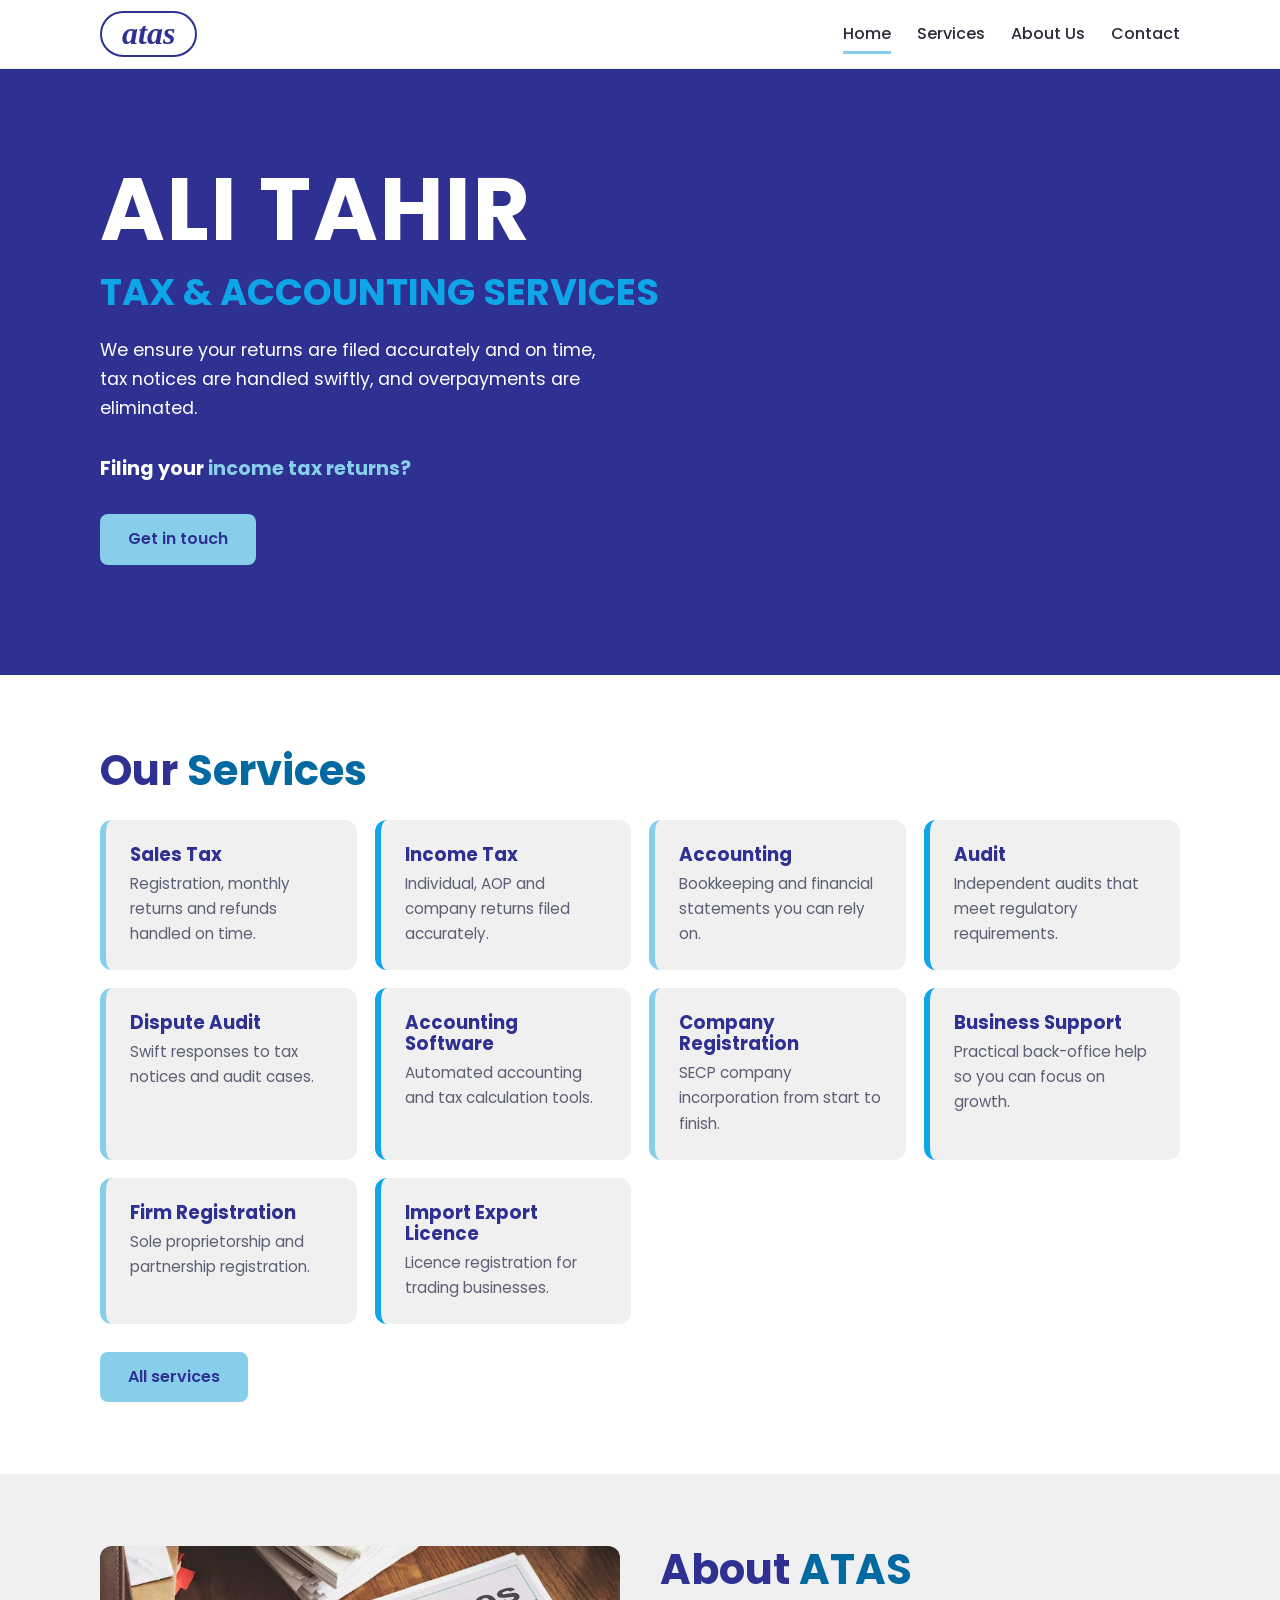
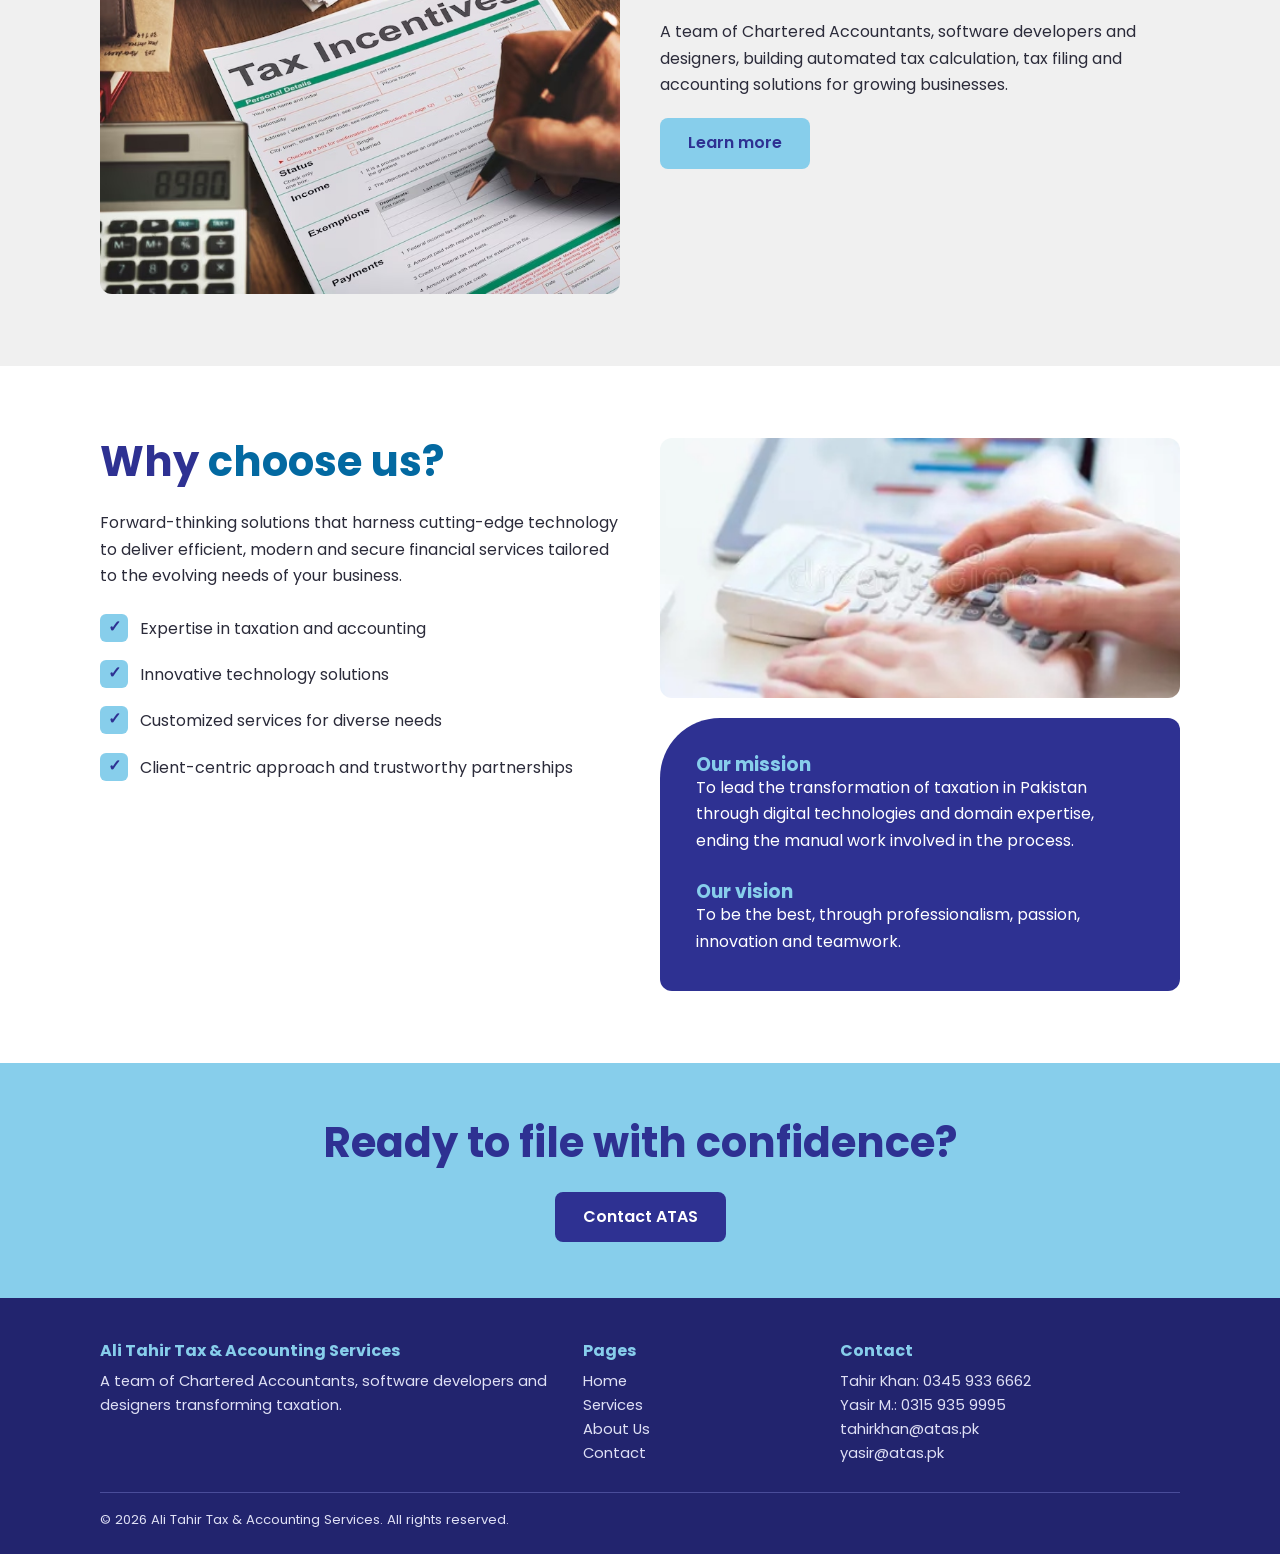
<file: index.html>
<!DOCTYPE html><html lang="en"><head><meta charset="utf-8"><meta name="viewport" content="width=device-width,initial-scale=1">
<title>Home | Ali Tahir Tax &amp; Accounting Services (ATAS)</title><meta name="description" content="ATAS: sales tax, income tax, accounting, audit and company registration in Mardan and Swat.">
<link rel="preconnect" href="https://fonts.googleapis.com"><link rel="stylesheet" href="https://fonts.googleapis.com/css2?family=Poppins:wght@400;500;600;700&display=swap"><link rel="stylesheet" href="css/style.css"></head><body>
<header><div class="w nav"><a class="logo" href="index.html" aria-label="ATAS home">atas</a><button id="mb" aria-label="Menu" aria-expanded="false">☰</button><nav aria-label="Main"><ul><li><a href="index.html" aria-current=page>Home</a></li><li><a href="services.html">Services</a></li><li><a href="about.html">About Us</a></li><li><a href="contact.html">Contact</a></li></ul></nav></div></header>
<main><div class="hero"><div class="bg" aria-hidden="true"><i style="background-image:url(img/tax-banner.jpg);animation-delay:0s"></i><i style="background-image:url(img/tax-incentives.jpg);animation-delay:6s"></i><i style="background-image:url(img/ceo.jpg);animation-delay:12s"></i><i style="background-image:url(img/tax-planning.jpg);animation-delay:18s"></i><i style="background-image:url(img/tax-blocks.jpg);animation-delay:24s"></i></div><div class="w"><h1>ALI TAHIR<span>TAX &amp; ACCOUNTING SERVICES</span></h1><p>We ensure your returns are filed accurately and on time, tax notices are handled swiftly, and overpayments are eliminated.</p><p class="q">Filing your <em>income tax returns?</em></p><a class="btn" href="contact.html">Get in touch</a></div></div><section><div class="w"><h2>Our <b>Services</b></h2><div class="grid"><div class="card"><h3>Sales Tax</h3><p>Registration, monthly returns and refunds handled on time.</p></div><div class="card"><h3>Income Tax</h3><p>Individual, AOP and company returns filed accurately.</p></div><div class="card"><h3>Accounting</h3><p>Bookkeeping and financial statements you can rely on.</p></div><div class="card"><h3>Audit</h3><p>Independent audits that meet regulatory requirements.</p></div><div class="card"><h3>Dispute Audit</h3><p>Swift responses to tax notices and audit cases.</p></div><div class="card"><h3>Accounting Software</h3><p>Automated accounting and tax calculation tools.</p></div><div class="card"><h3>Company Registration</h3><p>SECP company incorporation from start to finish.</p></div><div class="card"><h3>Business Support</h3><p>Practical back-office help so you can focus on growth.</p></div><div class="card"><h3>Firm Registration</h3><p>Sole proprietorship and partnership registration.</p></div><div class="card"><h3>Import Export Licence</h3><p>Licence registration for trading businesses.</p></div></div><p style="margin-top:28px"><a class="btn" href="services.html">All services</a></p></div></section>
<section class="soft"><div class="w two"><img class="ph" src="img/tax-incentives.jpg" alt="Filling in a tax form next to a calculator"><div><h2>About <b>ATAS</b></h2><p style="margin-bottom:20px">A team of Chartered Accountants, software developers and designers, building automated tax calculation, tax filing and accounting solutions for growing businesses.</p><a class="btn" href="about.html">Learn more</a></div></div></section>
<section><div class="w two"><div><h2>Why <b>choose us?</b></h2><p style="margin-bottom:16px">Forward-thinking solutions that harness cutting-edge technology to deliver efficient, modern and secure financial services tailored to the evolving needs of your business.</p><ul class="ck"><li>Expertise in taxation and accounting</li><li>Innovative technology solutions</li><li>Customized services for diverse needs</li><li>Client-centric approach and trustworthy partnerships</li></ul></div>
<div><img class="ph" src="img/calculator.jpg" alt="Hands using a calculator over financial charts" style="margin-bottom:20px;max-height:260px"><div class="mv"><h3>Our mission</h3><p>To lead the transformation of taxation in Pakistan through digital technologies and domain expertise, ending the manual work involved in the process.</p><br><h3>Our vision</h3><p>To be the best, through professionalism, passion, innovation and teamwork.</p></div></div></div></section>
<section class="cta"><div class="w"><h2>Ready to file with confidence?</h2><a class="btn" href="contact.html">Contact ATAS</a></div></section></main>
<footer><div class="w"><div class="g"><div><h3>Ali Tahir Tax &amp; Accounting Services</h3><p>A team of Chartered Accountants, software developers and designers transforming taxation.</p></div>
<div><h3>Pages</h3><ul><li><a href="index.html" aria-current=page>Home</a></li><li><a href="services.html">Services</a></li><li><a href="about.html">About Us</a></li><li><a href="contact.html">Contact</a></li></ul></div><div><h3>Contact</h3><ul><li>Tahir Khan: <a href="tel:+923459336662">0345 933 6662</a></li><li>Yasir M.: <a href="tel:+923159359995">0315 935 9995</a></li><li><a href="mailto:tahirkhan@atas.pk">tahirkhan@atas.pk</a></li><li><a href="mailto:yasir@atas.pk">yasir@atas.pk</a></li></ul></div></div>
<p class="c">© 2026 Ali Tahir Tax &amp; Accounting Services. All rights reserved.</p></div></footer><script src="js/main.js"></script></body></html>
</file>
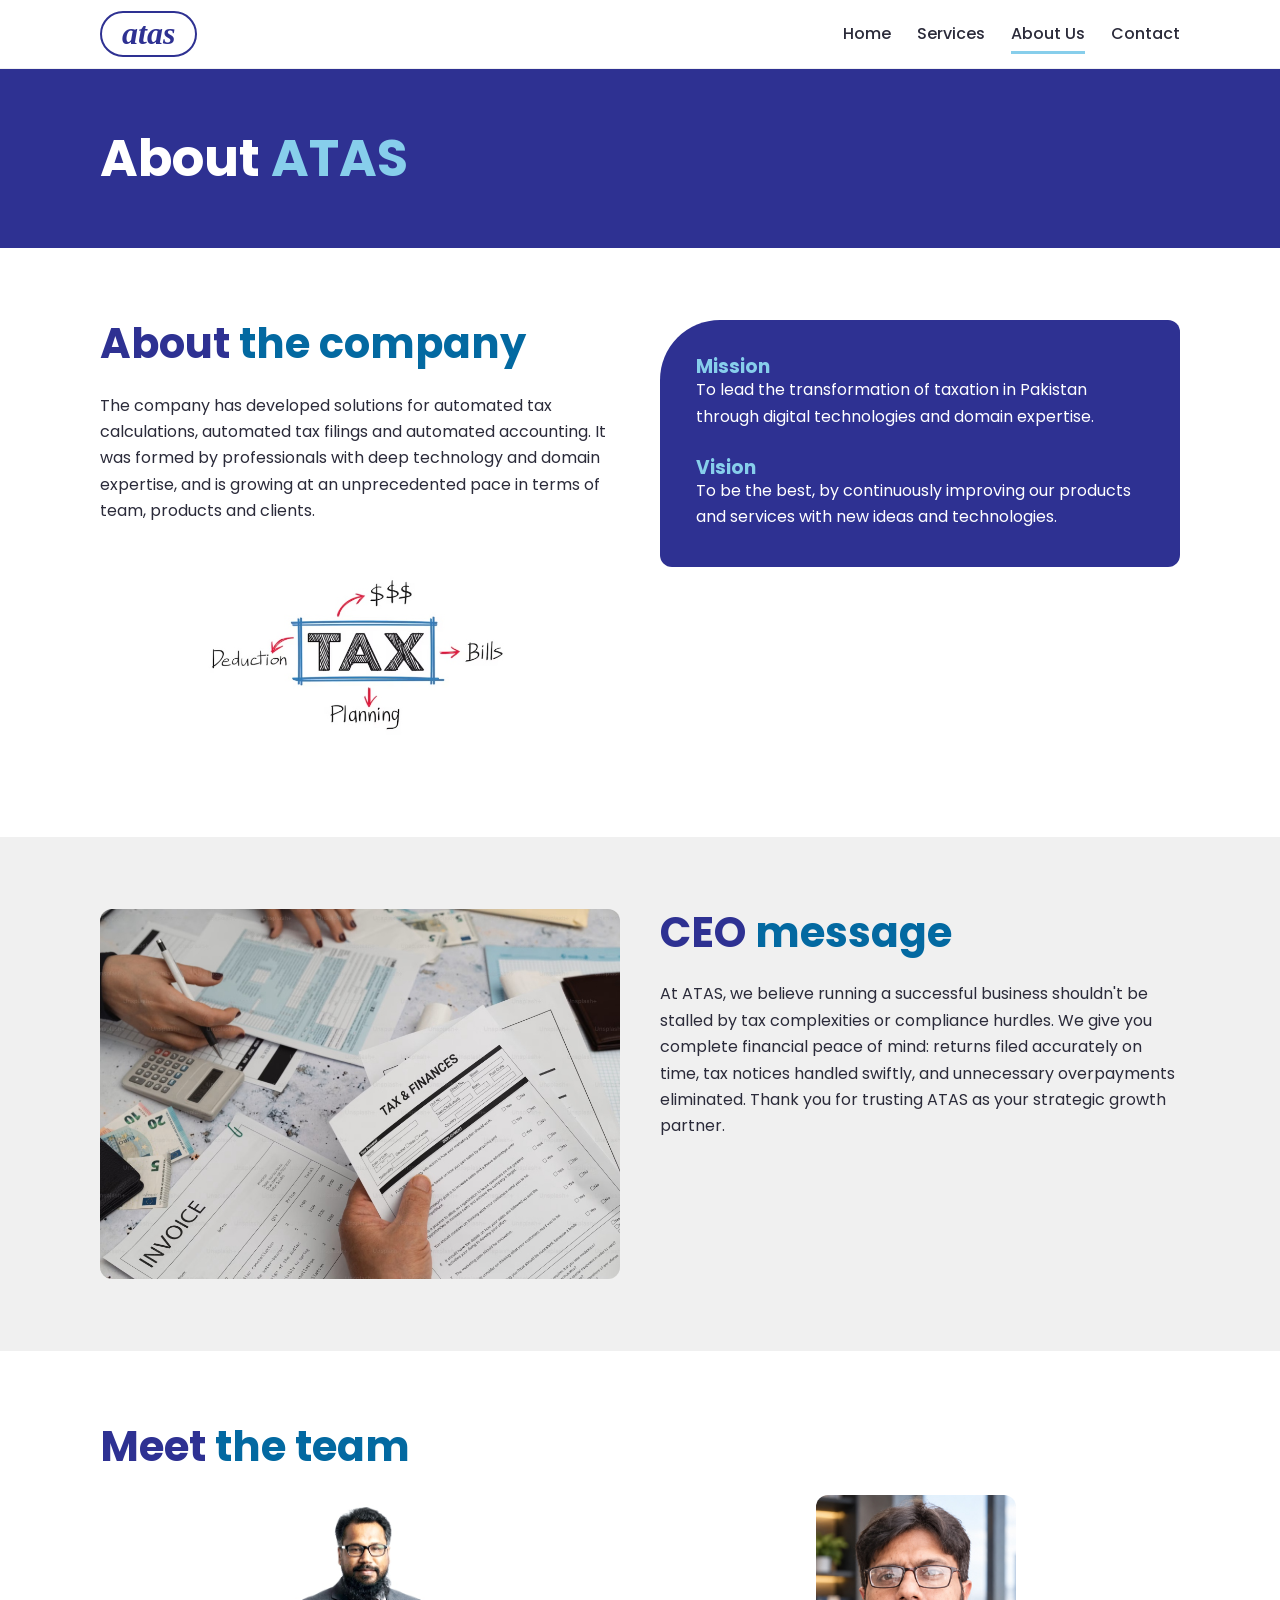
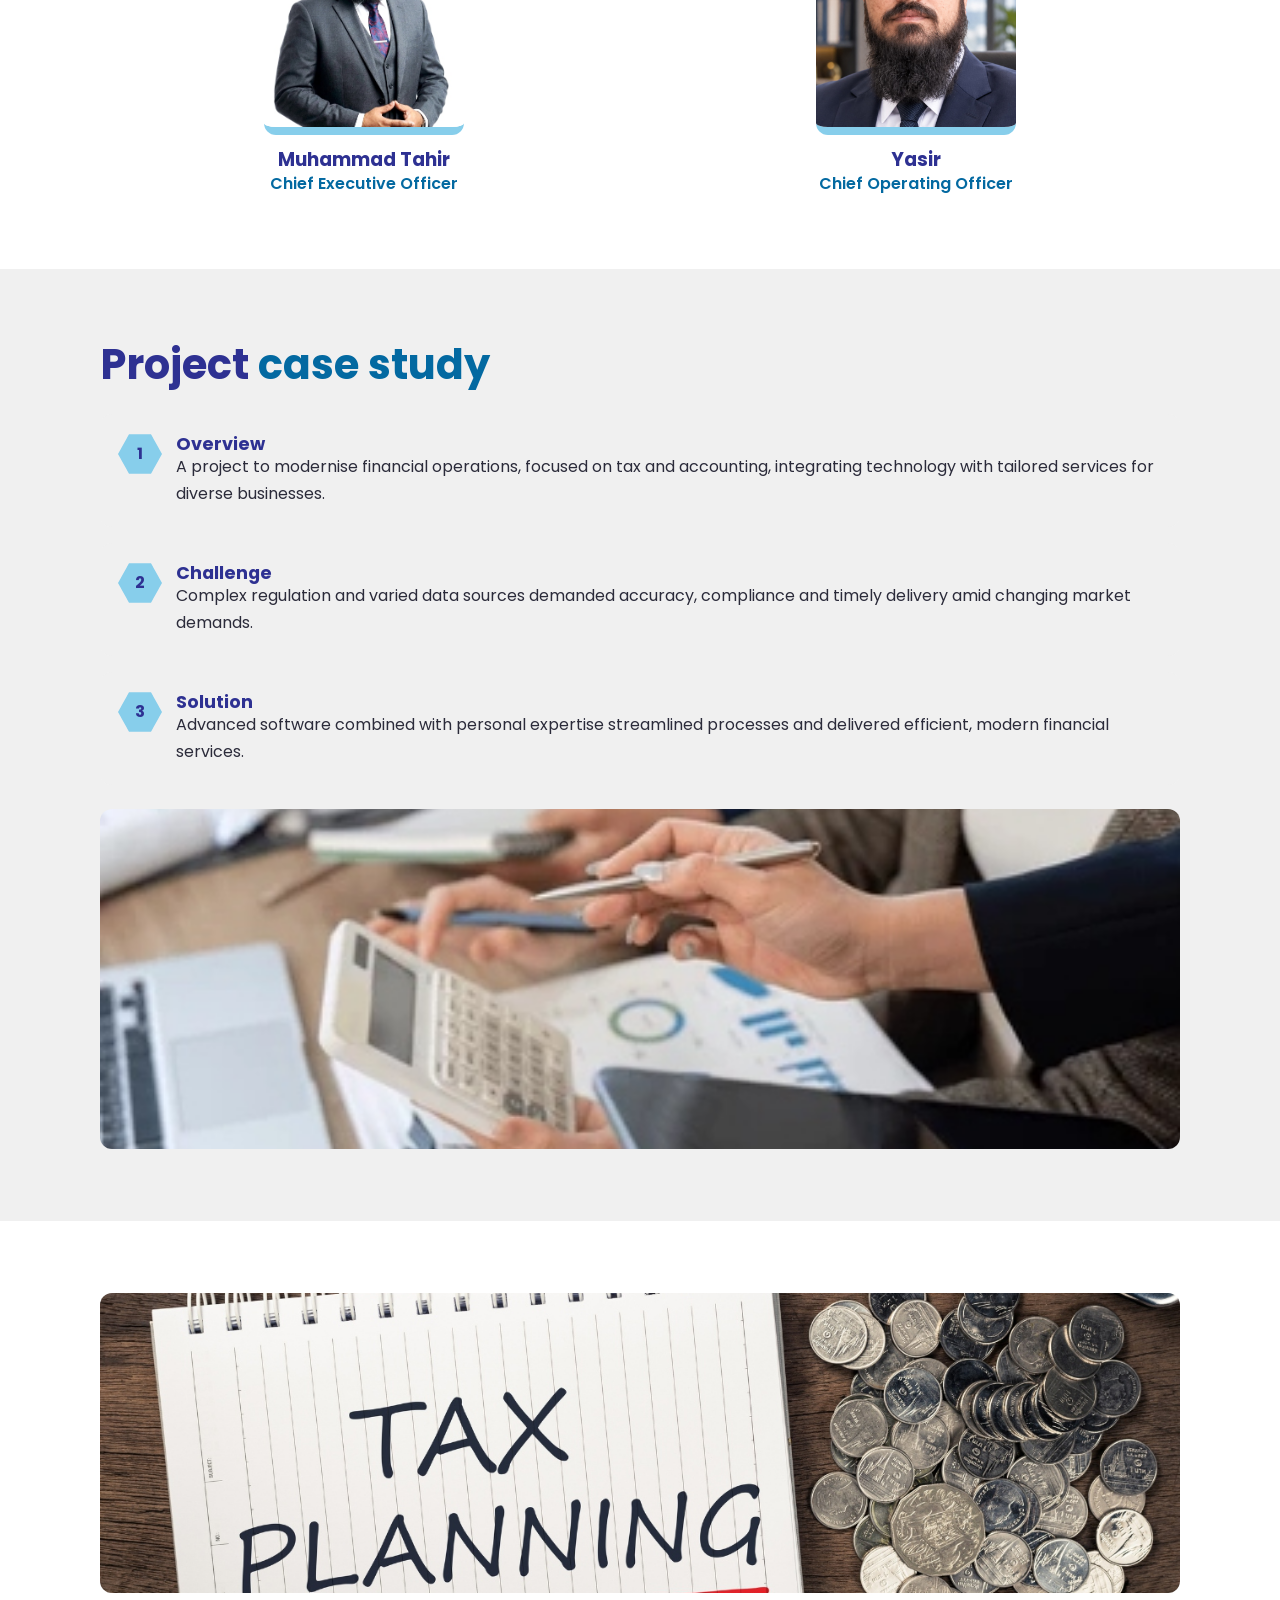
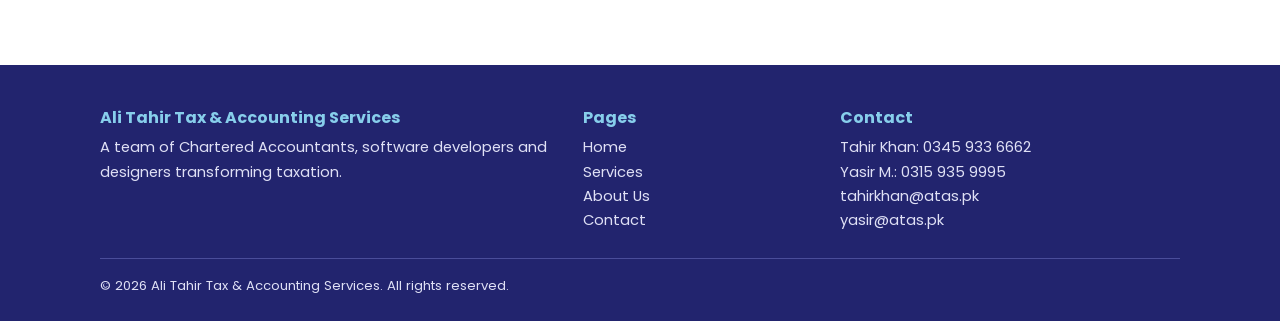
<file: about.html>
<!DOCTYPE html><html lang="en"><head><meta charset="utf-8"><meta name="viewport" content="width=device-width,initial-scale=1">
<title>About Us | Ali Tahir Tax &amp; Accounting Services (ATAS)</title><meta name="description" content="ATAS: sales tax, income tax, accounting, audit and company registration in Mardan and Swat.">
<link rel="preconnect" href="https://fonts.googleapis.com"><link rel="stylesheet" href="https://fonts.googleapis.com/css2?family=Poppins:wght@400;500;600;700&display=swap"><link rel="stylesheet" href="css/style.css"></head><body>
<header><div class="w nav"><a class="logo" href="index.html" aria-label="ATAS home">atas</a><button id="mb" aria-label="Menu" aria-expanded="false">☰</button><nav aria-label="Main"><ul><li><a href="index.html">Home</a></li><li><a href="services.html">Services</a></li><li><a href="about.html" aria-current=page>About Us</a></li><li><a href="contact.html">Contact</a></li></ul></nav></div></header>
<main><div class="page"><div class="w"><h1>About <b>ATAS</b></h1></div></div><section><div class="w two"><div><h2>About <b>the company</b></h2><p>The company has developed solutions for automated tax calculations, automated tax filings and automated accounting. It was formed by professionals with deep technology and domain expertise, and is growing at an unprecedented pace in terms of team, products and clients.</p><img class="ph" src="img/tax-diagram.jpg" alt="TAX: deduction, bills, planning" style="margin-top:20px;background:#fff;padding:10px;max-height:220px;object-fit:contain"></div>
<div class="mv"><h3>Mission</h3><p>To lead the transformation of taxation in Pakistan through digital technologies and domain expertise.</p><br><h3>Vision</h3><p>To be the best, by continuously improving our products and services with new ideas and technologies.</p></div></div></section>
<section class="soft"><div class="w two"><img class="ph" src="img/ceo.jpg" alt="Tax forms, invoices and a calculator on a desk"><div><h2>CEO <b>message</b></h2><p style="max-width:70ch">At ATAS, we believe running a successful business shouldn't be stalled by tax complexities or compliance hurdles. We give you complete financial peace of mind: returns filed accurately on time, tax notices handled swiftly, and unnecessary overpayments eliminated. Thank you for trusting ATAS as your strategic growth partner.</p></div></div></section>
<section><div class="w"><h2>Meet <b>the team</b></h2><div class="team"><div class="p"><img class="tp" src="img/muhammad-tahir.jpg" alt="Muhammad Tahir"><h3>Muhammad Tahir</h3><span>Chief Executive Officer</span></div><div class="p"><img class="tp" src="img/yasir.jpg" alt="Yasir"><h3>Yasir</h3><span>Chief Operating Officer</span></div></div></div></section>
<section class="soft"><div class="w"><h2>Project <b>case study</b></h2><div class="steps"><div><h3>Overview</h3><p>A project to modernise financial operations, focused on tax and accounting, integrating technology with tailored services for diverse businesses.</p></div><div><h3>Challenge</h3><p>Complex regulation and varied data sources demanded accuracy, compliance and timely delivery amid changing market demands.</p></div><div><h3>Solution</h3><p>Advanced software combined with personal expertise streamlined processes and delivered efficient, modern financial services.</p></div></div><img class="ph" src="img/team-meeting.jpg" alt="Team reviewing financial charts with a calculator" style="margin-top:24px;max-height:340px"></div></section>
<section><div class="w"><img class="ph" src="img/tax-planning.jpg" alt="Tax planning notebook beside coins" style="max-height:300px"></div></section></main>
<footer><div class="w"><div class="g"><div><h3>Ali Tahir Tax &amp; Accounting Services</h3><p>A team of Chartered Accountants, software developers and designers transforming taxation.</p></div>
<div><h3>Pages</h3><ul><li><a href="index.html">Home</a></li><li><a href="services.html">Services</a></li><li><a href="about.html" aria-current=page>About Us</a></li><li><a href="contact.html">Contact</a></li></ul></div><div><h3>Contact</h3><ul><li>Tahir Khan: <a href="tel:+923459336662">0345 933 6662</a></li><li>Yasir M.: <a href="tel:+923159359995">0315 935 9995</a></li><li><a href="mailto:tahirkhan@atas.pk">tahirkhan@atas.pk</a></li><li><a href="mailto:yasir@atas.pk">yasir@atas.pk</a></li></ul></div></div>
<p class="c">© 2026 Ali Tahir Tax &amp; Accounting Services. All rights reserved.</p></div></footer><script src="js/main.js"></script></body></html>
</file>
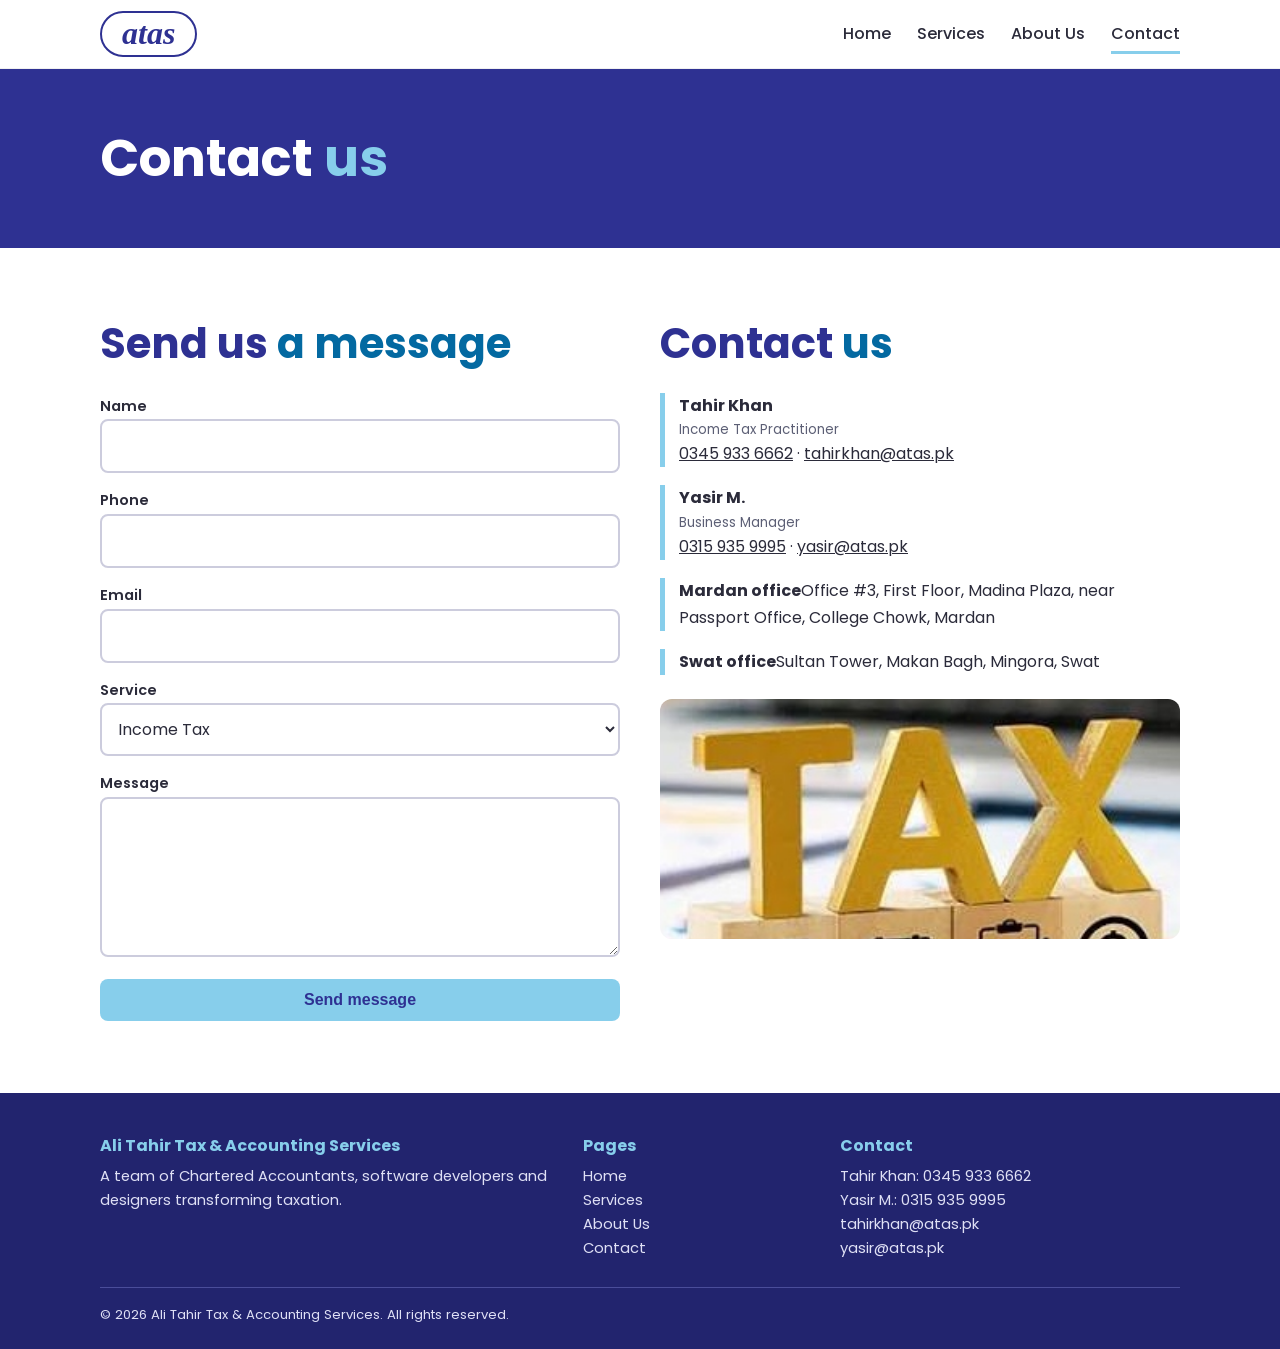
<file: contact.html>
<!DOCTYPE html><html lang="en"><head><meta charset="utf-8"><meta name="viewport" content="width=device-width,initial-scale=1">
<title>Contact | Ali Tahir Tax &amp; Accounting Services (ATAS)</title><meta name="description" content="ATAS: sales tax, income tax, accounting, audit and company registration in Mardan and Swat.">
<link rel="preconnect" href="https://fonts.googleapis.com"><link rel="stylesheet" href="https://fonts.googleapis.com/css2?family=Poppins:wght@400;500;600;700&display=swap"><link rel="stylesheet" href="css/style.css"></head><body>
<header><div class="w nav"><a class="logo" href="index.html" aria-label="ATAS home">atas</a><button id="mb" aria-label="Menu" aria-expanded="false">☰</button><nav aria-label="Main"><ul><li><a href="index.html">Home</a></li><li><a href="services.html">Services</a></li><li><a href="about.html">About Us</a></li><li><a href="contact.html" aria-current=page>Contact</a></li></ul></nav></div></header>
<main><div class="page"><div class="w"><h1>Contact <b>us</b></h1></div></div><section><div class="w two"><div><h2>Send us <b>a message</b></h2><form id="cf"><div><label for="n">Name</label><input id="n" name="name" required></div><div><label for="p">Phone</label><input id="p" name="ph" type="tel"></div><div><label for="e">Email</label><input id="e" name="em" type="email" required></div>
<div><label for="s">Service</label><select id="s" name="svc"><option>Income Tax</option><option>Sales Tax</option><option>Accounting</option><option>Audit</option><option>Company Registration</option><option>Other</option></select></div><div><label for="m">Message</label><textarea id="m" name="msg" rows="5" required></textarea></div><button class="btn" type="submit">Send message</button></form></div>
<div><h2>Contact <b>us</b></h2><ul class="ct"><li><strong>Tahir Khan</strong><small>Income Tax Practitioner</small><a href="tel:+923459336662">0345 933 6662</a> · <a href="mailto:tahirkhan@atas.pk">tahirkhan@atas.pk</a></li><li><strong>Yasir M.</strong><small>Business Manager</small><a href="tel:+923159359995">0315 935 9995</a> · <a href="mailto:yasir@atas.pk">yasir@atas.pk</a></li><li><strong>Mardan office</strong>Office #3, First Floor, Madina Plaza, near Passport Office, College Chowk, Mardan</li><li><strong>Swat office</strong>Sultan Tower, Makan Bagh, Mingora, Swat</li></ul><img class="ph" src="img/tax-blocks.jpg" alt="Wooden TAX blocks with calculator and calendar icons" style="margin-top:24px;max-height:240px"></div></div></section></main>
<footer><div class="w"><div class="g"><div><h3>Ali Tahir Tax &amp; Accounting Services</h3><p>A team of Chartered Accountants, software developers and designers transforming taxation.</p></div>
<div><h3>Pages</h3><ul><li><a href="index.html">Home</a></li><li><a href="services.html">Services</a></li><li><a href="about.html">About Us</a></li><li><a href="contact.html" aria-current=page>Contact</a></li></ul></div><div><h3>Contact</h3><ul><li>Tahir Khan: <a href="tel:+923459336662">0345 933 6662</a></li><li>Yasir M.: <a href="tel:+923159359995">0315 935 9995</a></li><li><a href="mailto:tahirkhan@atas.pk">tahirkhan@atas.pk</a></li><li><a href="mailto:yasir@atas.pk">yasir@atas.pk</a></li></ul></div></div>
<p class="c">© 2026 Ali Tahir Tax &amp; Accounting Services. All rights reserved.</p></div></footer><script src="js/main.js"></script></body></html>
</file>
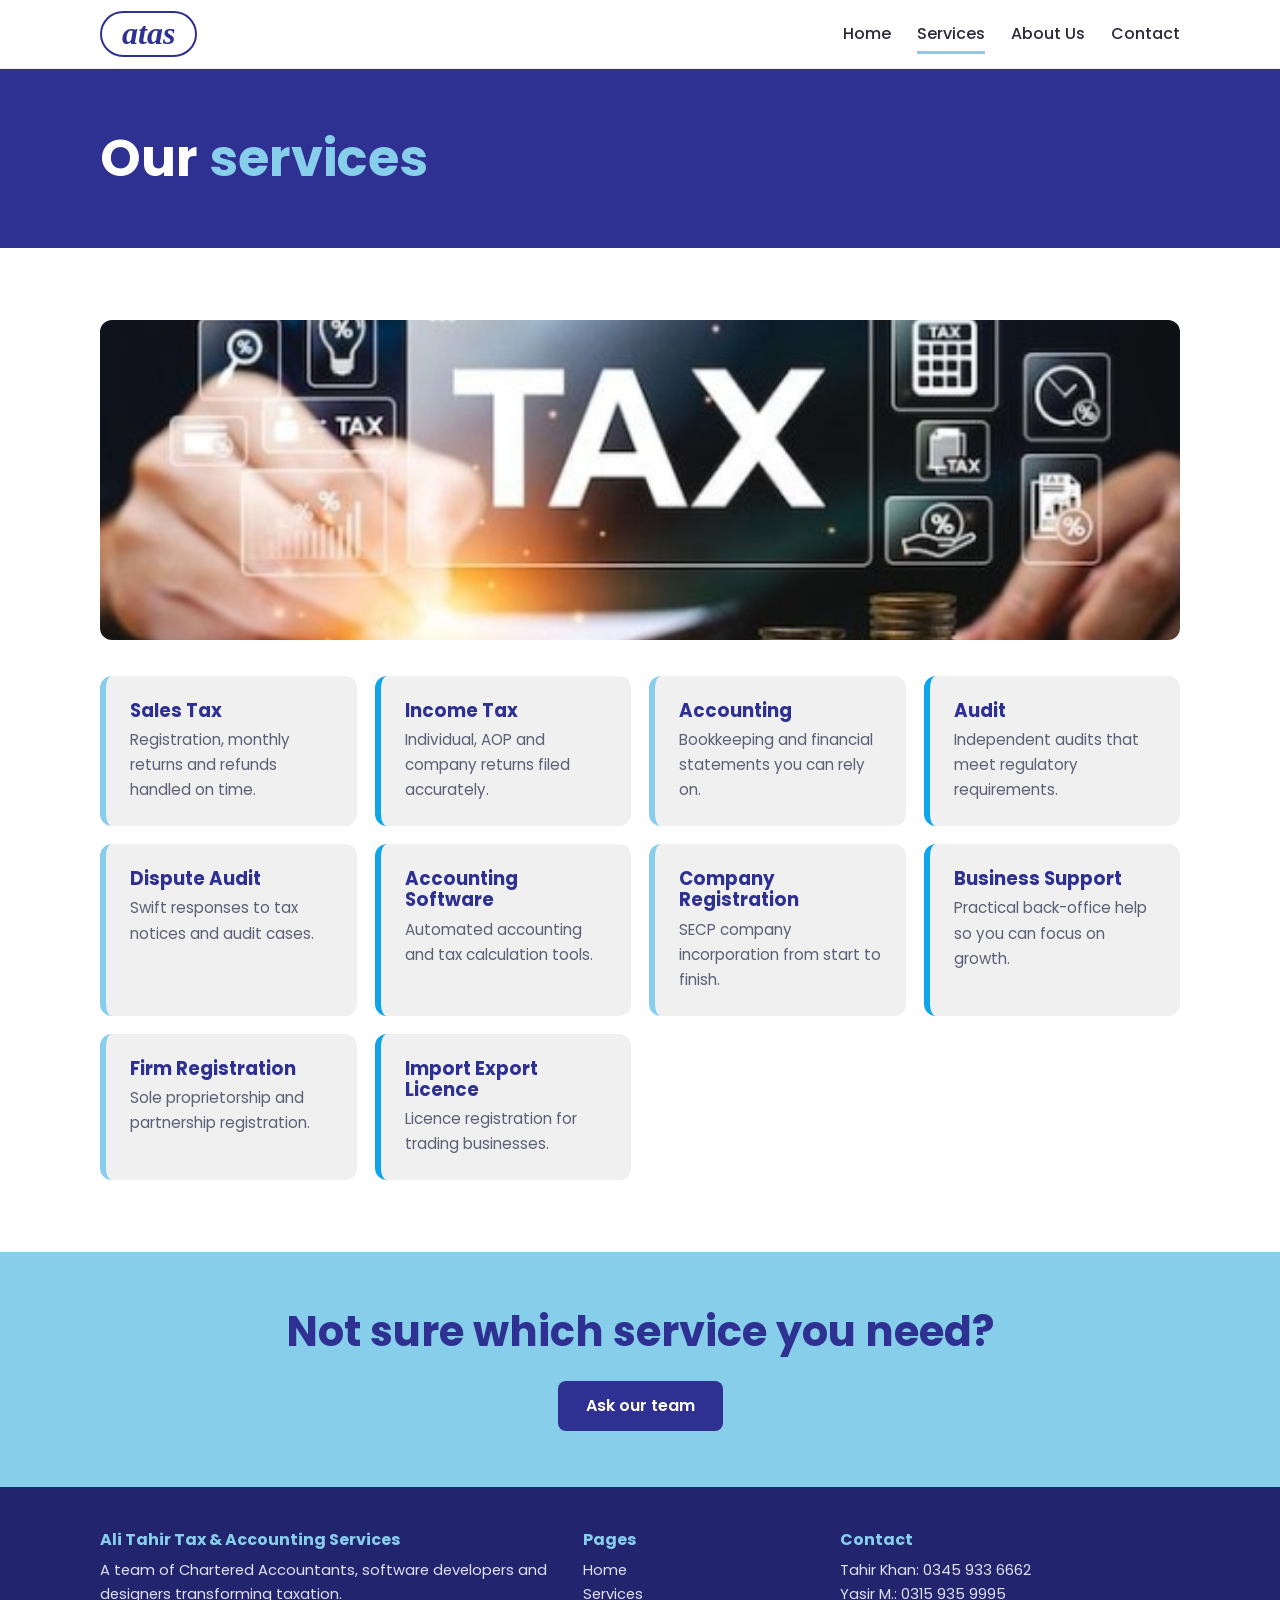
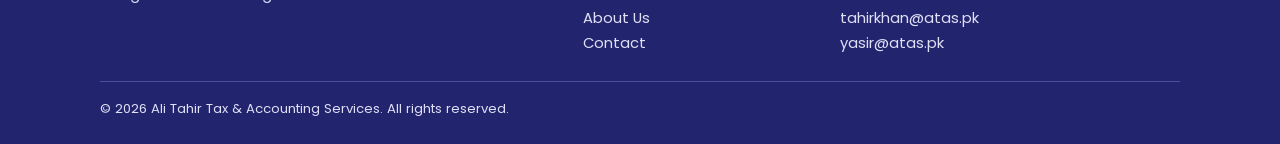
<file: services.html>
<!DOCTYPE html><html lang="en"><head><meta charset="utf-8"><meta name="viewport" content="width=device-width,initial-scale=1">
<title>Services | Ali Tahir Tax &amp; Accounting Services (ATAS)</title><meta name="description" content="ATAS: sales tax, income tax, accounting, audit and company registration in Mardan and Swat.">
<link rel="preconnect" href="https://fonts.googleapis.com"><link rel="stylesheet" href="https://fonts.googleapis.com/css2?family=Poppins:wght@400;500;600;700&display=swap"><link rel="stylesheet" href="css/style.css"></head><body>
<header><div class="w nav"><a class="logo" href="index.html" aria-label="ATAS home">atas</a><button id="mb" aria-label="Menu" aria-expanded="false">☰</button><nav aria-label="Main"><ul><li><a href="index.html">Home</a></li><li><a href="services.html" aria-current=page>Services</a></li><li><a href="about.html">About Us</a></li><li><a href="contact.html">Contact</a></li></ul></nav></div></header>
<main><div class="page"><div class="w"><h1>Our <b>services</b></h1></div></div><section><div class="w"><img class="ph" src="img/tax-banner.jpg" alt="TAX icons above a hand writing, with stacked coins" style="max-height:320px;margin-bottom:36px"><div class="grid"><div class="card"><h3>Sales Tax</h3><p>Registration, monthly returns and refunds handled on time.</p></div><div class="card"><h3>Income Tax</h3><p>Individual, AOP and company returns filed accurately.</p></div><div class="card"><h3>Accounting</h3><p>Bookkeeping and financial statements you can rely on.</p></div><div class="card"><h3>Audit</h3><p>Independent audits that meet regulatory requirements.</p></div><div class="card"><h3>Dispute Audit</h3><p>Swift responses to tax notices and audit cases.</p></div><div class="card"><h3>Accounting Software</h3><p>Automated accounting and tax calculation tools.</p></div><div class="card"><h3>Company Registration</h3><p>SECP company incorporation from start to finish.</p></div><div class="card"><h3>Business Support</h3><p>Practical back-office help so you can focus on growth.</p></div><div class="card"><h3>Firm Registration</h3><p>Sole proprietorship and partnership registration.</p></div><div class="card"><h3>Import Export Licence</h3><p>Licence registration for trading businesses.</p></div></div></div></section><section class="cta"><div class="w"><h2>Not sure which service you need?</h2><a class="btn" href="contact.html">Ask our team</a></div></section></main>
<footer><div class="w"><div class="g"><div><h3>Ali Tahir Tax &amp; Accounting Services</h3><p>A team of Chartered Accountants, software developers and designers transforming taxation.</p></div>
<div><h3>Pages</h3><ul><li><a href="index.html">Home</a></li><li><a href="services.html" aria-current=page>Services</a></li><li><a href="about.html">About Us</a></li><li><a href="contact.html">Contact</a></li></ul></div><div><h3>Contact</h3><ul><li>Tahir Khan: <a href="tel:+923459336662">0345 933 6662</a></li><li>Yasir M.: <a href="tel:+923159359995">0315 935 9995</a></li><li><a href="mailto:tahirkhan@atas.pk">tahirkhan@atas.pk</a></li><li><a href="mailto:yasir@atas.pk">yasir@atas.pk</a></li></ul></div></div>
<p class="c">© 2026 Ali Tahir Tax &amp; Accounting Services. All rights reserved.</p></div></footer><script src="js/main.js"></script></body></html>
</file>
<file: css/style.css>
:root{--ind:#2E3192;--ind-d:#22246e;--or:#87CEEB;--cy:#0EA5E9;--ac:#0369A1;--bg:#fff;--soft:#F0F0F0;--tx:#2b2b3a;--mut:#5c5f75}
@media(prefers-color-scheme:dark){:root:not([data-l]){--bg:#14153a;--soft:#1d1f4d;--tx:#eceefb;--mut:#b4b7d6}}
*{box-sizing:border-box;margin:0}html{scroll-behavior:smooth}
body{font:16px/1.65 Poppins,Arial,sans-serif;color:var(--tx);background:var(--bg)}
a{color:inherit}:focus-visible{outline:3px solid var(--cy);outline-offset:2px}
.w{max-width:1120px;margin:auto;padding:0 20px}
h1,h2,h3{line-height:1.15;font-weight:700;color:var(--ind)}
@media(prefers-color-scheme:dark){:root:not([data-l]) h1,:root:not([data-l]) h2,:root:not([data-l]) h3{color:#fff}}
h2{font-size:clamp(1.8rem,4vw,2.6rem);margin-bottom:.6em}h2 b{color:var(--ac)}
header{position:sticky;top:0;z-index:9;background:var(--bg);border-bottom:1px solid var(--soft)}
.nav{display:flex;align-items:center;justify-content:space-between;height:68px}
.logo{font:italic 700 2rem Georgia,serif;color:var(--ind);border:2px solid var(--ind);border-radius:30px;padding:0 20px;text-decoration:none;line-height:1.3}
nav ul{display:flex;gap:26px;list-style:none;padding:0}
nav a{text-decoration:none;font-weight:500;padding:6px 0;border-bottom:3px solid transparent}
nav a:hover,nav a[aria-current]{border-color:var(--or)}
.btn{display:inline-block;background:var(--or);color:var(--ind);font-weight:600;padding:12px 28px;border-radius:8px;text-decoration:none;border:0;cursor:pointer;font-size:1rem}
.btn:hover{background:#6bbfe6}
#mb{display:none;background:none;border:0;font-size:1.8rem;color:var(--ind);cursor:pointer}
.hero{background:var(--ind);color:#fff;position:relative;overflow:hidden;padding:90px 0 110px}
.hero h1{color:#fff;font-size:clamp(2.6rem,8vw,5.5rem);letter-spacing:.02em}
.hero h1 span{display:block;color:var(--cy);font-size:.42em;letter-spacing:0;margin-top:.3em}
.hero p{max-width:520px;margin:22px 0 30px;font-size:1.1rem}
.hero .hx{position:absolute;right:-90px;top:50%;width:520px;height:520px;transform:translateY(-50%);background:var(--or);clip-path:polygon(25% 5%,75% 5%,100% 50%,75% 95%,25% 95%,0 50%)}
.hero .hx::after{content:"";position:absolute;inset:60px;background:var(--cy);clip-path:inherit}
.hero .hx::before{content:"";position:absolute;inset:120px;background:var(--ind);clip-path:inherit;z-index:1}.hi-unused{position:absolute;inset:120px;width:calc(100% - 240px);height:calc(100% - 240px);object-fit:cover;z-index:2;clip-path:polygon(25% 5%,75% 5%,100% 50%,75% 95%,25% 95%,0 50%)}
.hero .w{position:relative;z-index:2}
.hero .q{color:#fff;font-weight:700;font-size:1.2rem;margin-top:14px}.hero .q em{color:var(--or);font-style:normal}
.page{background:var(--ind);padding:60px 0}.page h1{color:#fff;font-size:clamp(2rem,5vw,3.2rem)}.page h1 b{color:var(--or)}
section{padding:72px 0}.soft{background:var(--soft)}
.grid{display:grid;grid-template-columns:repeat(auto-fill,minmax(230px,1fr));gap:18px}
.card{background:var(--soft);border-radius:12px;padding:24px;border-left:6px solid var(--or)}
.soft .card{background:var(--bg)}.card:nth-child(even){border-color:var(--cy)}
.card h3{font-size:1.15rem;margin-bottom:6px}.card p{color:var(--mut);font-size:.95rem}
.two{display:grid;grid-template-columns:1fr 1fr;gap:40px;align-items:start}
.mv{background:var(--ind);color:#fff;border-radius:60px 12px 12px 12px;padding:36px}.mv h3{color:var(--or)}
.ck{list-style:none;padding:0}.ck li{padding:10px 0 10px 40px;position:relative}
.ck li::before{content:"✓";position:absolute;left:0;top:8px;width:28px;height:28px;background:var(--or);color:var(--ind);border-radius:6px;text-align:center;font-weight:700}
.team{display:grid;grid-template-columns:repeat(auto-fit,minmax(240px,1fr));gap:24px}
.p{text-align:center}.av{width:150px;height:150px;margin:0 auto 14px;background:var(--ind);color:#fff;font:700 2.6rem Poppins,sans-serif;display:grid;place-items:center;clip-path:polygon(25% 5%,75% 5%,100% 50%,75% 95%,25% 95%,0 50%);border-bottom:8px solid var(--or)}
.p span{color:var(--ac);font-weight:600}
.steps{counter-reset:s;display:grid;gap:16px}.steps div{background:var(--soft);border-radius:12px;padding:20px 20px 20px 76px;position:relative}
.steps div::before{counter-increment:s;content:counter(s);position:absolute;left:18px;top:18px;width:44px;height:44px;background:var(--or);color:var(--ind);font-weight:700;display:grid;place-items:center;clip-path:polygon(25% 5%,75% 5%,100% 50%,75% 95%,25% 95%,0 50%)}
.steps h3{font-size:1.1rem}
.cta{background:var(--or);color:var(--ind);text-align:center;padding:56px 0}.cta h2{color:var(--ind)}.cta .btn{background:var(--ind);color:#fff}
form{display:grid;gap:14px}label{font-weight:600;font-size:.9rem}
input,textarea,select{width:100%;padding:12px;border:2px solid #ccd;border-radius:8px;font:inherit;background:var(--bg);color:var(--tx)}
input:focus,textarea:focus{border-color:var(--cy)}
.ct{list-style:none;padding:0;display:grid;gap:18px}.ct li{border-left:5px solid var(--or);padding-left:14px}.ct small{color:var(--mut);display:block}
footer{background:var(--ind-d);color:#dfe0f5;padding:44px 0 24px;font-size:.92rem}
footer .g{display:grid;grid-template-columns:2fr 1fr 1.5fr;gap:30px}footer h3{color:var(--or);font-size:1rem;margin-bottom:8px}
footer ul{list-style:none;padding:0}footer a{text-decoration:none}footer a:hover{color:var(--cy)}
footer .c{border-top:1px solid #4a4d9a;margin-top:26px;padding-top:16px;font-size:.82rem}
@media(max-width:800px){#mb{display:block}nav ul{display:none;position:absolute;top:68px;left:0;right:0;background:var(--bg);flex-direction:column;padding:16px 20px;gap:12px;border-bottom:3px solid var(--or)}nav ul.o{display:flex}
.two,footer .g{grid-template-columns:1fr}.hero .hx{display:none}}
@media(prefers-reduced-motion:reduce){html{scroll-behavior:auto}}
img{max-width:100%;display:block}.ph{width:100%;height:auto;border-radius:12px;object-fit:cover}.tp{width:200px;height:240px;object-fit:cover;object-position:top;margin:0 auto 14px;border-radius:12px;border-bottom:8px solid var(--or);background:#fff}
.hero .hx{width:560px;height:560px}
.hero .bg{position:absolute;inset:0;z-index:0}
.hero .bg i{position:absolute;inset:0;background-size:cover;background-position:center;opacity:0;animation:fade 30s infinite}
.hero .bg::after{content:"";position:absolute;inset:0;background:linear-gradient(90deg,rgba(46,49,146,.92) 0%,rgba(46,49,146,.7) 55%,rgba(46,49,146,.55) 100%)}
.hero .hx{z-index:1;opacity:.85}
@keyframes fade{0%{opacity:0;transform:scale(1)}5%{opacity:.55}20%{opacity:.55}25%{opacity:0;transform:scale(1.08)}100%{opacity:0;transform:scale(1.08)}}
@media(prefers-reduced-motion:reduce){.hero .bg i{animation:none}.hero .bg i:first-child{opacity:.5}}
</file>
